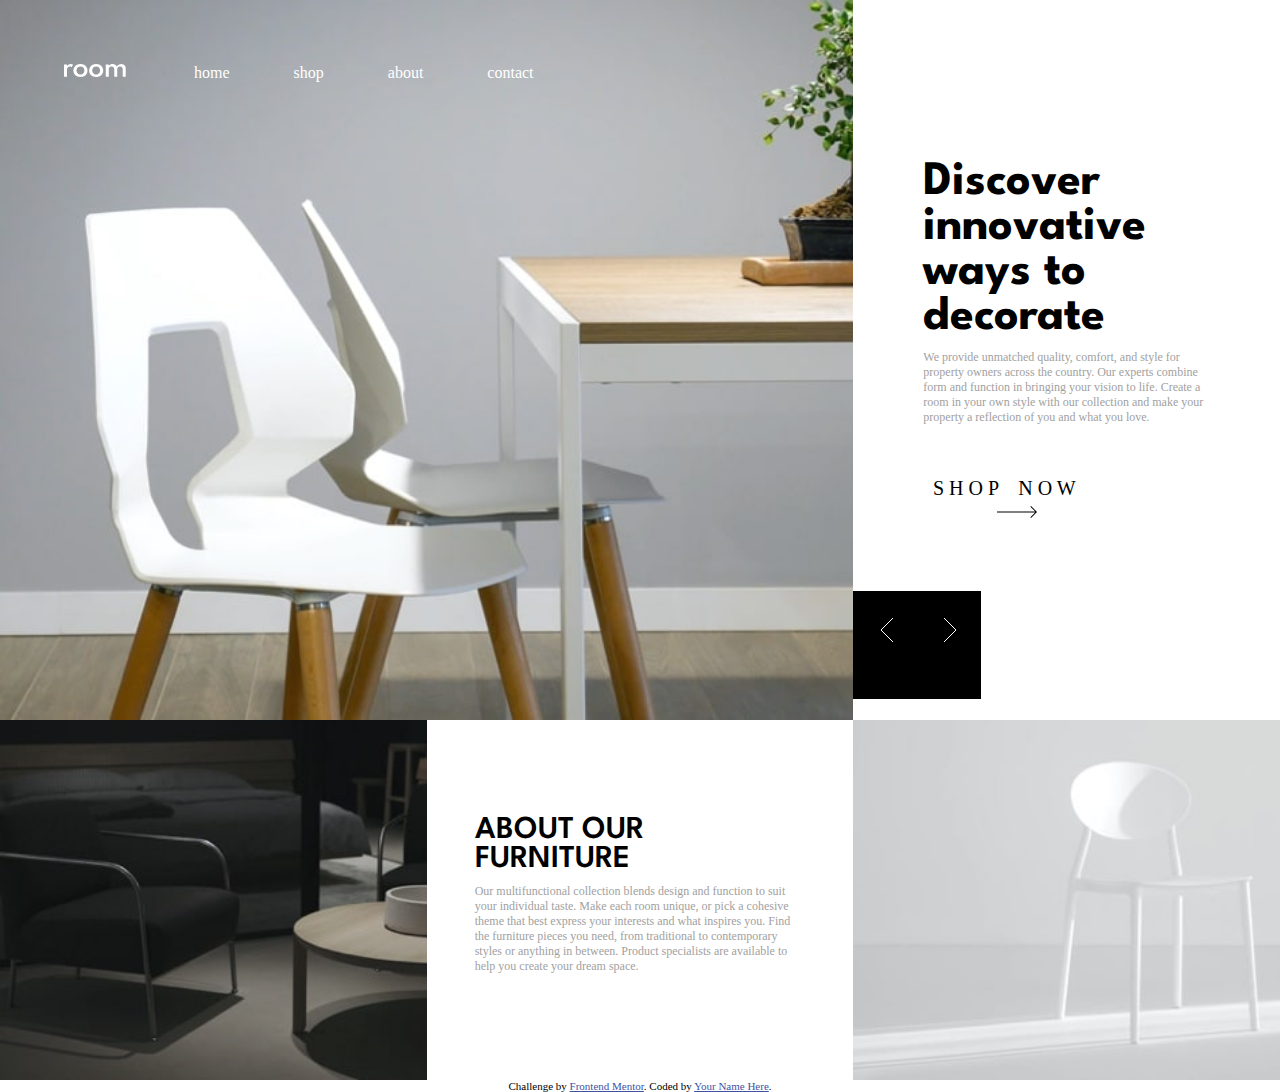
<file: index.html>
<!DOCTYPE html>
<html lang="en">
<head>
  <meta charset="UTF-8">
  <meta name="viewport" content="width=device-width, initial-scale=1.0"> <!-- displays site properly based on user's device -->

  <link rel="preconnect" href="https://fonts.googleapis.com">
<link rel="preconnect" href="https://fonts.gstatic.com" crossorigin>
<link href="https://fonts.googleapis.com/css2?family=League+Spartan:wght@500;600;700&display=swap" rel="stylesheet">

  <link rel="icon" type="image/png" sizes="32x32" href="./images/favicon-32x32.png">
  <link rel="stylesheet" href="./style.css">
  <script defer src="./app.js"></script>
  
  <title>Frontend Mentor | Room homepage</title>

  <!-- Feel free to remove these styles or customise in your own stylesheet 👍 -->
  <style>
    .attribution { font-size: 11px; text-align: center; }
    .attribution a { color: hsl(228, 45%, 44%); }
  </style>
</head>
<body>
  <main id="main">
    <section class="one" id="index1">
      <div class="nav_link">
        <img class="hamburger" src="./images/icon-hamburger.svg" alt="">
        <img class="logo" src="./images/logo.svg" alt="">
        <ul>
          <img class="close_btn" src="./images/icon-close.svg" alt="">
          <li>Home</li>
          <li>Shop</li>
          <li>About</li>
          <li>Contact</li>
        </ul>
      </div>
      <div class="arrow">
        <div class="left_arrow"> <a href="./index 3.html"><img src="./images/icon-angle-left.svg" alt=""></a></div>
        <div class="right_arrow"> <a href="./index 2.html"><img src="./images/icon-angle-right.svg" alt=""></a></div>
      </div>
    </section>

    <section class="two">
      <article>
        <h1>Discover innovative ways to decorate</h1>
        <p>We provide unmatched quality, comfort, and style for property owners across the country. 
          Our experts combine form and function in bringing your vision to life. Create a room in your 
          own style with our collection and make your property a reflection of you and what you love.</p>
          <button>S h o p &nbsp;&nbsp; n o w &nbsp;&nbsp;&nbsp;&nbsp;&nbsp;<img src="./images/icon-arrow.svg" alt=""></button>
      </article>
      <div class="arrow">
        <div class="left_arrow"><a href="./index 3.html"><img src="./images/icon-angle-left.svg" alt=""></a></div>
        <div class="right_arrow"><a href="./index 2.html"><img src="./images/icon-angle-right.svg" alt=""></a></div>
      </div>
    </section>  

    <section class="three dark_image"></section>

    <section class="four">
      <article>
        <h1>About our furniture</h1>
        <p>Our multifunctional collection blends design and function to suit your individual taste.
          Make each room unique, or pick a cohesive theme that best express your interests and what
          inspires you. Find the furniture pieces you need, from traditional to contemporary styles
          or anything in between. Product specialists are available to help you create your dream space.</p>
      </article>
    </section>

    <section class="five light_image"></section>
</main>



  <!-- Home
  Shop
  About
  Contact

  Discover innovative ways to decorate

  We provide unmatched quality, comfort, and style for property owners across the country. 
  Our experts combine form and function in bringing your vision to life. Create a room in your 
  own style with our collection and make your property a reflection of you and what you love.

  Shop now

  We are available all across the globe

  With stores all over the world, it's easy for you to find furniture for your home or place of business. 
  Locally, we’re in most major cities throughout the country. Find the branch nearest you using our 
  store locator. Any questions? Don't hesitate to contact us today.

  Shop now

  Manufactured with the best materials

  Our modern furniture store provide a high level of quality. Our company has invested in advanced technology 
  to ensure that every product is made as perfect and as consistent as possible. With three decades of 
  experience in this industry, we understand what customers want for their home and office.

  Shop now

  About our furniture

  Our multifunctional collection blends design and function to suit your individual taste.
  Make each room unique, or pick a cohesive theme that best express your interests and what
  inspires you. Find the furniture pieces you need, from traditional to contemporary styles
  or anything in between. Product specialists are available to help you create your dream space.
   -->
  <div class="attribution">
    Challenge by <a href="https://www.frontendmentor.io?ref=challenge" target="_blank">Frontend Mentor</a>. 
    Coded by <a href="#">Your Name Here</a>.
  </div>
</body>
</html>
</file>
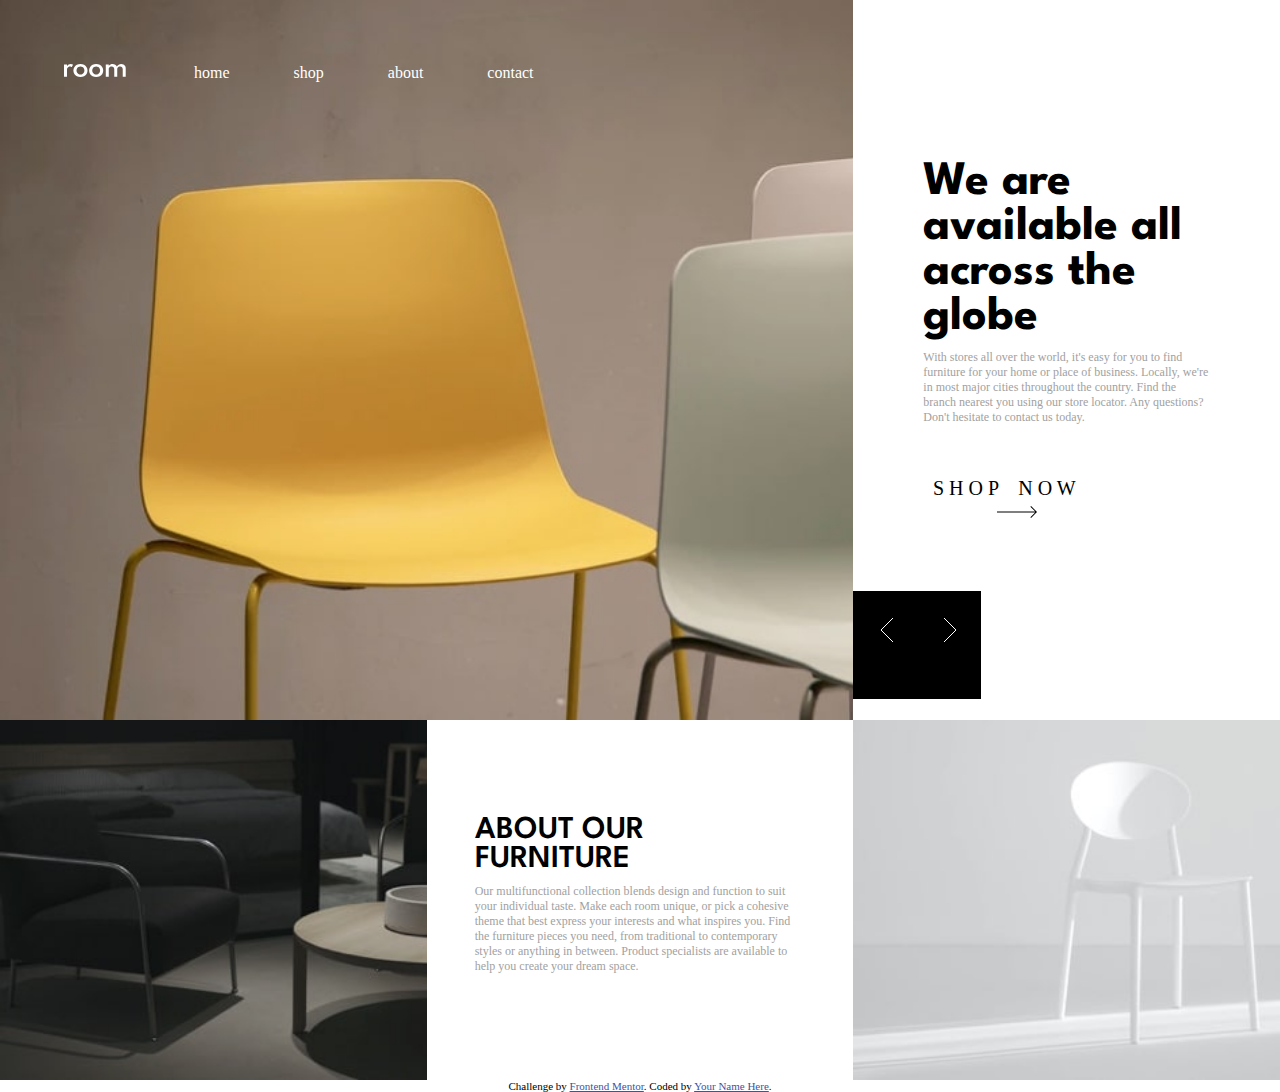
<file: index 2.html>
<!DOCTYPE html>
<html lang="en">
<head>
  <meta charset="UTF-8">
  <meta name="viewport" content="width=device-width, initial-scale=1.0"> <!-- displays site properly based on user's device -->

  <link rel="preconnect" href="https://fonts.googleapis.com">
<link rel="preconnect" href="https://fonts.gstatic.com" crossorigin>
<link href="https://fonts.googleapis.com/css2?family=League+Spartan:wght@500;600;700&display=swap" rel="stylesheet">

  <link rel="icon" type="image/png" sizes="32x32" href="./images/favicon-32x32.png">
  <link rel="stylesheet" href="./style.css">
  <script defer src="./app.js"></script>
  
  <title>Frontend Mentor | Room homepage</title>

  <!-- Feel free to remove these styles or customise in your own stylesheet 👍 -->
  <style>
    .attribution { font-size: 11px; text-align: center; }
    .attribution a { color: hsl(228, 45%, 44%); }
  </style>
</head>
<body>
  <main>
    <section class="one" id="index2">
      <div class="nav_link">
        <img class="hamburger" src="./images/icon-hamburger.svg" alt="">
        <img src="./images/logo.svg" alt="">
        <ul>
          <img class="close_btn" src="./images/icon-close.svg" alt="">
          <li>Home</li>
          <li>Shop</li>
          <li>About</li>
          <li>Contact</li>
        </ul>
      </div>
      <div class="arrow">
        <div class="left_arrow"> <a href="./index.html"><img src="./images/icon-angle-left.svg" alt=""></a></div>
        <div class="right_arrow"> <a href="./index 3.html"><img src="./images/icon-angle-right.svg" alt=""></a></div>
      </div>
    </section>

    <section class="two">
      <article>
        <h1>We are available all across the globe</h1>
        <p>With stores all over the world, it's easy for you to find furniture for your home or place of business. 
          Locally, we're in most major cities throughout the country. Find the branch nearest you using our 
          store locator. Any questions? Don't hesitate to contact us today.
        </p>
        <button>S h o p &nbsp;&nbsp; n o w &nbsp;&nbsp;&nbsp;&nbsp;&nbsp;<img src="./images/icon-arrow.svg" alt=""></button>
      </article>
      <div class="arrow">
        <div class="left_arrow"><a href="./index.html"><img src="./images/icon-angle-left.svg" alt=""></a></div>
        <div class="right_arrow"><a href="./index 3.html"><img src="./images/icon-angle-right.svg" alt=""></a></div>
      </div>
    </section>  

    <section class="three dark_image"></section>

    <section class="four">
      <article>
        <h1>About our furniture</h1>
        <p>Our multifunctional collection blends design and function to suit your individual taste.
          Make each room unique, or pick a cohesive theme that best express your interests and what
          inspires you. Find the furniture pieces you need, from traditional to contemporary styles
          or anything in between. Product specialists are available to help you create your dream space.</p>
      </article>
    </section>

    <section class="five light_image"></section>
</main>



  <!-- Home
  Shop
  About
  Contact

  Discover innovative ways to decorate

  We provide unmatched quality, comfort, and style for property owners across the country. 
  Our experts combine form and function in bringing your vision to life. Create a room in your 
  own style with our collection and make your property a reflection of you and what you love.

  Shop now

  We are available all across the globe

  With stores all over the world, it's easy for you to find furniture for your home or place of business. 
  Locally, we’re in most major cities throughout the country. Find the branch nearest you using our 
  store locator. Any questions? Don't hesitate to contact us today.

  Shop now

  Manufactured with the best materials

  Our modern furniture store provide a high level of quality. Our company has invested in advanced technology 
  to ensure that every product is made as perfect and as consistent as possible. With three decades of 
  experience in this industry, we understand what customers want for their home and office.

  Shop now

  About our furniture

  Our multifunctional collection blends design and function to suit your individual taste.
  Make each room unique, or pick a cohesive theme that best express your interests and what
  inspires you. Find the furniture pieces you need, from traditional to contemporary styles
  or anything in between. Product specialists are available to help you create your dream space.
   -->
  <div class="attribution">
    Challenge by <a href="https://www.frontendmentor.io?ref=challenge" target="_blank">Frontend Mentor</a>. 
    Coded by <a href="#">Your Name Here</a>.
  </div>
</body>
</html>
</file>
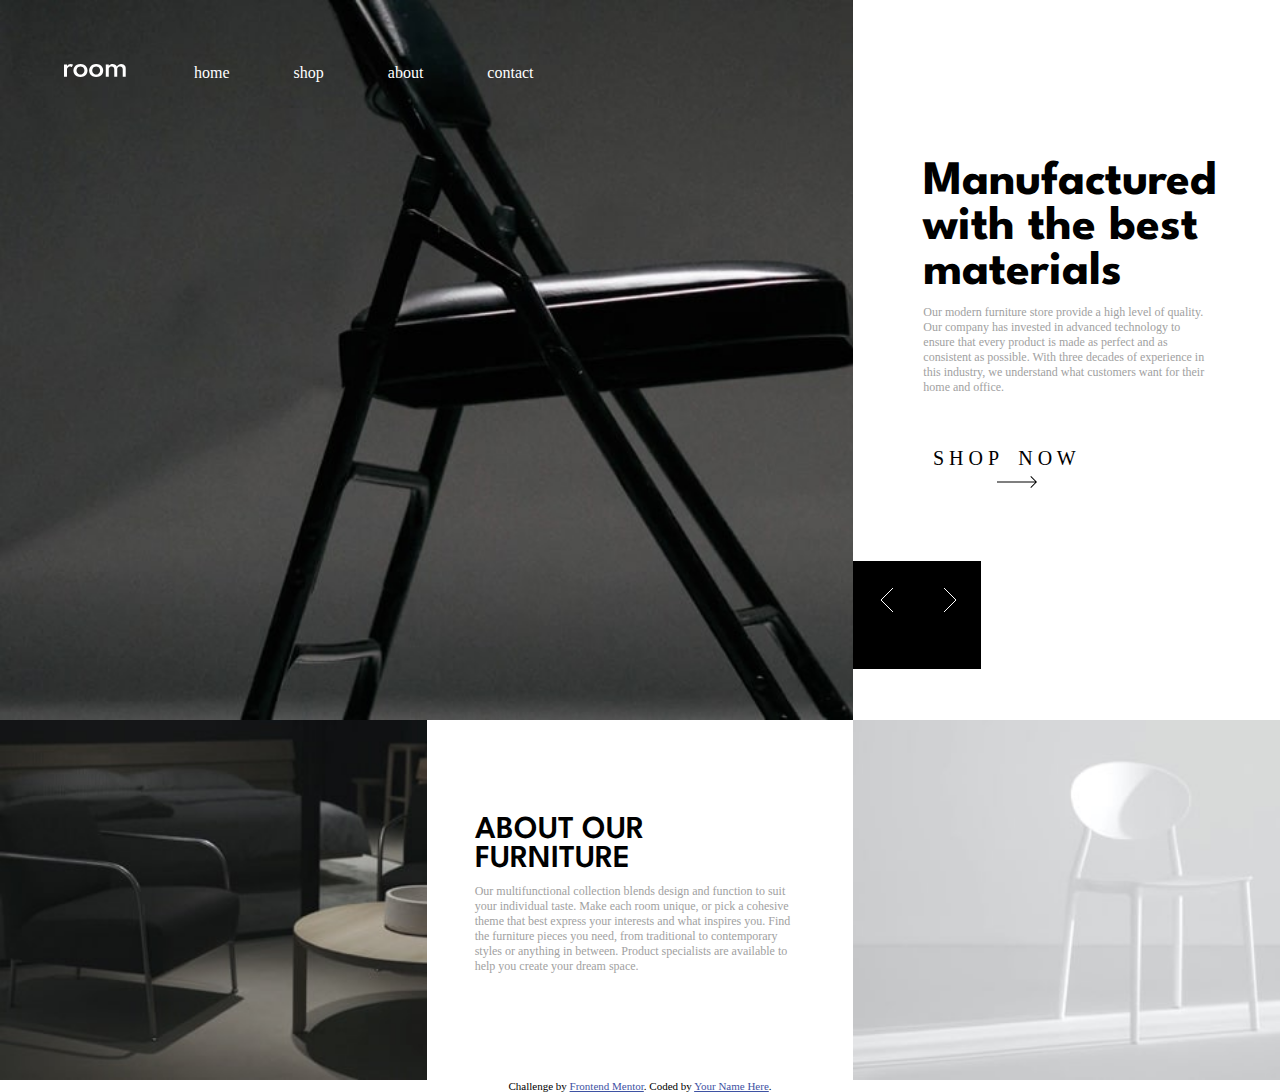
<file: index 3.html>
<!DOCTYPE html>
<html lang="en">
<head>
  <meta charset="UTF-8">
  <meta name="viewport" content="width=device-width, initial-scale=1.0"> <!-- displays site properly based on user's device -->

  <link rel="preconnect" href="https://fonts.googleapis.com">
<link rel="preconnect" href="https://fonts.gstatic.com" crossorigin>
<link href="https://fonts.googleapis.com/css2?family=League+Spartan:wght@500;600;700&display=swap" rel="stylesheet">

  <link rel="icon" type="image/png" sizes="32x32" href="./images/favicon-32x32.png">
  <link rel="stylesheet" href="./style.css">
  <script defer src="./app.js"></script>
  
  <title>Frontend Mentor | Room homepage</title>

  <!-- Feel free to remove these styles or customise in your own stylesheet 👍 -->
  <style>
    .attribution { font-size: 11px; text-align: center; }
    .attribution a { color: hsl(228, 45%, 44%); }
  </style>
</head>
<body>
  <main>
    <section class="one" id="index3">
      <div class="nav_link">
        <img class="hamburger" src="./images/icon-hamburger.svg" alt="">
        <img src="./images/logo.svg" alt="">
        <ul>
          <img class="close_btn" src="./images/icon-close.svg" alt="">
          <li>Home</li>
          <li>Shop</li>
          <li>About</li>
          <li>Contact</li>
        </ul>
      </div>
      <div class="arrow">
        <div class="left_arrow"> <a href="./index 2.html"><img src="./images/icon-angle-left.svg" alt=""></a></div>
        <div class="right_arrow"> <a href="./index.html"><img src="./images/icon-angle-right.svg" alt=""></a></div>
      </div>
    </section>

    <section class="two">
      <article>
        <h1>Manufactured with the best materials</h1>
        <p>Our modern furniture store provide a high level of quality. Our company has invested in advanced technology 
          to ensure that every product is made as perfect and as consistent as possible. With three decades of 
          experience in this industry, we understand what customers want for their home and office.
        </p>
        <button>S h o p &nbsp;&nbsp; n o w &nbsp;&nbsp;&nbsp;&nbsp;&nbsp;<img src="./images/icon-arrow.svg" alt=""></button>
      </article>
      <div class="arrow">
        <div class="left_arrow"><a href="./index 2.html"><img src="./images/icon-angle-left.svg" alt=""></a></div>
        <div class="right_arrow"><a href="./index.html"><img src="./images/icon-angle-right.svg" alt=""></a></div>
      </div>
    </section>  

    <section class="three dark_image"></section>

    <section class="four">
      <article>
        <h1>About our furniture</h1>
        <p>Our multifunctional collection blends design and function to suit your individual taste.
          Make each room unique, or pick a cohesive theme that best express your interests and what
          inspires you. Find the furniture pieces you need, from traditional to contemporary styles
          or anything in between. Product specialists are available to help you create your dream space.</p>
      </article>
    </section>

    <section class="five light_image"></section>
</main>



  <!-- Home
  Shop
  About
  Contact

  Discover innovative ways to decorate

  We provide unmatched quality, comfort, and style for property owners across the country. 
  Our experts combine form and function in bringing your vision to life. Create a room in your 
  own style with our collection and make your property a reflection of you and what you love.

  Shop now

  We are available all across the globe

  With stores all over the world, it's easy for you to find furniture for your home or place of business. 
  Locally, we’re in most major cities throughout the country. Find the branch nearest you using our 
  store locator. Any questions? Don't hesitate to contact us today.

  Shop now

  Manufactured with the best materials

  Our modern furniture store provide a high level of quality. Our company has invested in advanced technology 
  to ensure that every product is made as perfect and as consistent as possible. With three decades of 
  experience in this industry, we understand what customers want for their home and office.

  Shop now

  About our furniture

  Our multifunctional collection blends design and function to suit your individual taste.
  Make each room unique, or pick a cohesive theme that best express your interests and what
  inspires you. Find the furniture pieces you need, from traditional to contemporary styles
  or anything in between. Product specialists are available to help you create your dream space.
   -->
  <div class="attribution">
    Challenge by <a href="https://www.frontendmentor.io?ref=challenge" target="_blank">Frontend Mentor</a>. 
    Coded by <a href="#">Your Name Here</a>.
  </div>
</body>
</html>
</file>
<file: style.css>
body, * {
    box-sizing: border-box;
    margin: 0;
    padding: 0;
}
:root {
    --Dark-Gray: hsl(0, 0%, 63%);
    --Black: hsl(0, 0%, 0%);
    --White: hsl(0, 0%, 100%);
    --Very-Dark-Gray: hsl(0, 0%, 27%);
    --Spartan: 'League Spartan', sans-serif;
}
main {
    height: 100%;
    display: grid;
    grid-template-columns: repeat(6, 1fr);
    grid-auto-rows: 40vh 40vh 40vh;
}
#index1 {
    background-image: url(./images/desktop-image-hero-1.jpg);
    background-repeat: no-repeat;
    /* background-color: #808088; */
}
#index2 {
    background-image: url(./images/desktop-image-hero-2.jpg);
    background-repeat: no-repeat;
}
#index3 {
    background-image: url(./images/desktop-image-hero-3.jpg);
    background-repeat: no-repeat;
}
.one {
    /* border: 1px solid; */
    background-size: cover;
    grid-column: 1/5;
    grid-row: 1/3;
}
.nav_link {
    margin: 4rem;
}
.close_btn {
    display: none;
}
.hamburger {
    display: none;
}
.nav_link > ul {
    list-style-type: none;
    display: inline-flex;
    color: var(--White);
    text-transform: lowercase;
    margin-inline: 2rem;
}
.nav_link > ul > li {
    margin-inline: 2rem;
}
.nav_link > ul > li:hover {
    text-decoration: underline;
    cursor: pointer;
}
.one > .arrow {
    display: none;
}
.two {
    /* border: 1px solid; */
    grid-column: 5/7;
    grid-row: 1/3;
}
.two > article {
    padding-inline: 70px;
    padding-top: 10rem;
}
.two > article > h1 {
    font-family: var(--Spartan);
    font-weight: 700;
    font-size: 3rem;
}
.two > article > p {
    margin-top: 10px;
    color: var(--Dark-Gray);
    font-size: 12px;
}
.two > article > button {
    width: 60%;
    padding: 20px 10px 20px 0;
    text-transform: uppercase;
    margin-bottom: 3rem;
    margin-top: 2rem;
    border: none;
    background-color: var(--White);
    font-family: var(--Spartan);
    font-family: inherit;
    font-weight: 500;
    font-size: 20px;
}
.two > article > button:hover {
    cursor: pointer;
    opacity: .5;
}
.two > .arrow {
    border: 1px solid;
    display: flex;
    width: 30%;
    height: 15%;
    background-color: var(--Black);
}
.two > .arrow > .left_arrow:hover {
    background-color: var(--Very-Dark-Gray);
    cursor: pointer;
}
.two > .arrow > .right_arrow:hover {
    background-color: var(--Very-Dark-Gray);
    cursor: pointer;
}
.two > .arrow > .left_arrow {
    border: 1px solid;
    padding: 25px;
    width: 50%;
}
.two > .arrow > .right_arrow {
    border: 1px solid;
    padding: 25px;
    width: 50%;
}
.three {
    /* border: 1px solid; */
    background-image: url(./images/image-about-dark.jpg);
    background-repeat: no-repeat;
    background-size: cover;
    grid-column: 1/3;
    grid-row: 3/4;
}
.four {
    /* border: 1px solid; */
    grid-column: 3/5;
    grid-row: 3/4;
}
.four > article {
    margin-block: 6rem;
    margin-inline: 3rem;
}
.four > article > h1 {
    font-family: var(--Spartan);
    font-weight: 600;
    text-transform: uppercase;
}
.four > article > p {
    margin-top: 10px;
    color: var(--Dark-Gray);
    font-size: 12px;
}
.five {
    /* border: 1px solid; */
    background-image: url(./images/image-about-light.jpg);
    background-repeat: no-repeat;
    background-size: cover;
    grid-column: 5/7;
    grid-row: 3/4;
}
@media screen and (max-width:750px) {
    main {
        height: 100%;
        display: grid;
        grid-template-columns: 1fr 1fr;
        grid-auto-rows: 50vh minmax(50vh, auto) 50vh minmax(50vh, auto) 50vh;
        /* background-color: var(--Very-Dark-Gray); */
        /* position: absolute; */
    }
    .one {
        grid-column: 1/3;
        grid-row: 1/2;
        overflow: hidden;
    }
    .one > .arrow {
        display: block;
        border: 1px solid;
        display: flex;
        width: 40%;
        height: 20%;
        background-color: var(--Black);
        margin-left: 60%;
    }
    .one > .arrow > .left_arrow {
        border: 1px solid;
        padding: 25px;
        width: 50%;
    }
    .one > .arrow > .right_arrow {
        border: 1px solid;
        padding: 25px;
        width: 50%;
    }
    .two {
        grid-column: 1/3;
        grid-row: 2/3;
    }
    .two > article > button {
        width: 70%;
    }
    .two > .arrow {
        display: none;
    }
    .three {
        grid-column: 1/3;
        grid-row: 3/4;
    }
    .four {
        grid-column: 1/3;
        grid-row: 4/5;
    }
    .five {
        grid-column: 1/3;
        grid-row: 5/6;
    }
    .nav_link > ul {
        display: none;

        justify-content: space-between;
        height: 20vh;
        position: absolute;
        top: 0;
        width: 100%;
        padding: 60px 20px;
        font-size: 15px;
        font-weight: 600;
        font-family: var(--Spartan);
        background-color: var(--White);
        color: var(--Black);
        
        animation: move 1s ease-in-out   reverse backwards;
        /* z-index: 2; */
    }
    .close_btn {
        width: 1em;
        height: 1em;
        color: var(--Dark-Gray);
    }
    .hamburger {
        display: block;
    }
    .nav_link {
        display: flex;
        justify-content: space-around;
        margin-bottom: 46%;
    }
}
@keyframes move {
    0% {
        top: 0;
        height: 100%;
    }
    
    100% {
        width: 0;
    }
}
</file>
